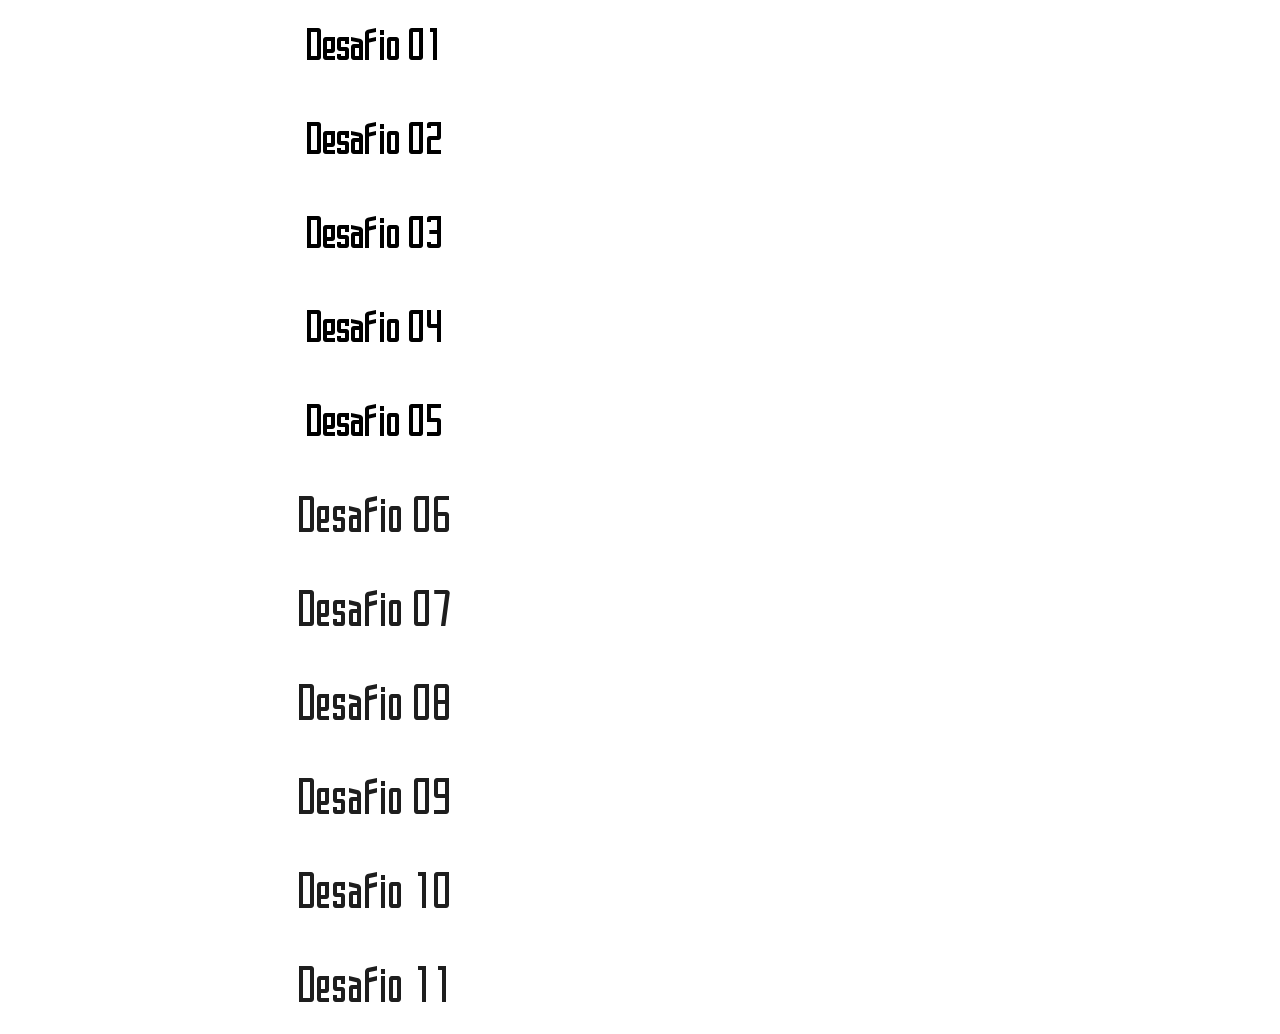
<file: index.html>
<!DOCTYPE html>
<html lang="en">
<head>
    <meta charset="UTF-8">
    <meta http-equiv="X-UA-Compatible" content="IE=edge">
    <meta name="viewport" content="width=device-width, initial-scale=1.0">

    <title>DESAFIOS DEVQUEST</title>

    <link rel="stylesheet" href="src/reset.css">
    <link rel="stylesheet" href="src/style.css">
</head>
<body>
    <main class="container">
        <a href="desafio-01/index.html" class="desafio-01" target="_blank">
            <img src="src/imagens-fonts/desafio-01.png">
        </a>
        <a href="desafio-02/index.html" class="desfio-02" target="_blank">
            <img src="src/imagens-fonts/desafio-02.png">
        </a>
        <a href="desafio-03/index.html" class="desafio-03" target="_blank"> 
            <img src="src/imagens-fonts/desafio-03.png">
        </a>
        <a href="desafio-04/index.html" class="desafio-04" target="_blank">
            <img src="src/imagens-fonts/desafio-04.png">
        </a>
        <a href="desafio-05/index.html" class="desafio-05" target="_blank">
            <img src="src/imagens-fonts/desafio-05.png">
        </a>
        <a href="desafio-06/index.html" class="desafio-06" target="_blank">
            <img src="src/imagens-fonts/desafio-06.png">
        </a>
        <a href="./desafio-07/index.html" class="desafio-07" target="_blank">
            <img src="src/imagens-fonts/desafio-07.png">
        </a>
        <a href="desafio-08/index.html" class="desafio-08" target="_blank">
            <img src="src/imagens-fonts/desafio-08.png">
        </a>
        <a href="desafio-09/index.html" class="desafio-09" target="_blank">
            <img src="src/imagens-fonts/desafio-09.png">
        </a>
        <a href="desafio-10/index.html" class="desafio-10" target="_blank">
            <img src="src/imagens-fonts/desafio-10.png">
        </a>
        <a href="desafio-11/index.html" class="desafio-11" target="_blank">
            <img src="src/imagens-fonts/desafio-11.png">
        </a>
    </main>
</body>
</html>
</file>
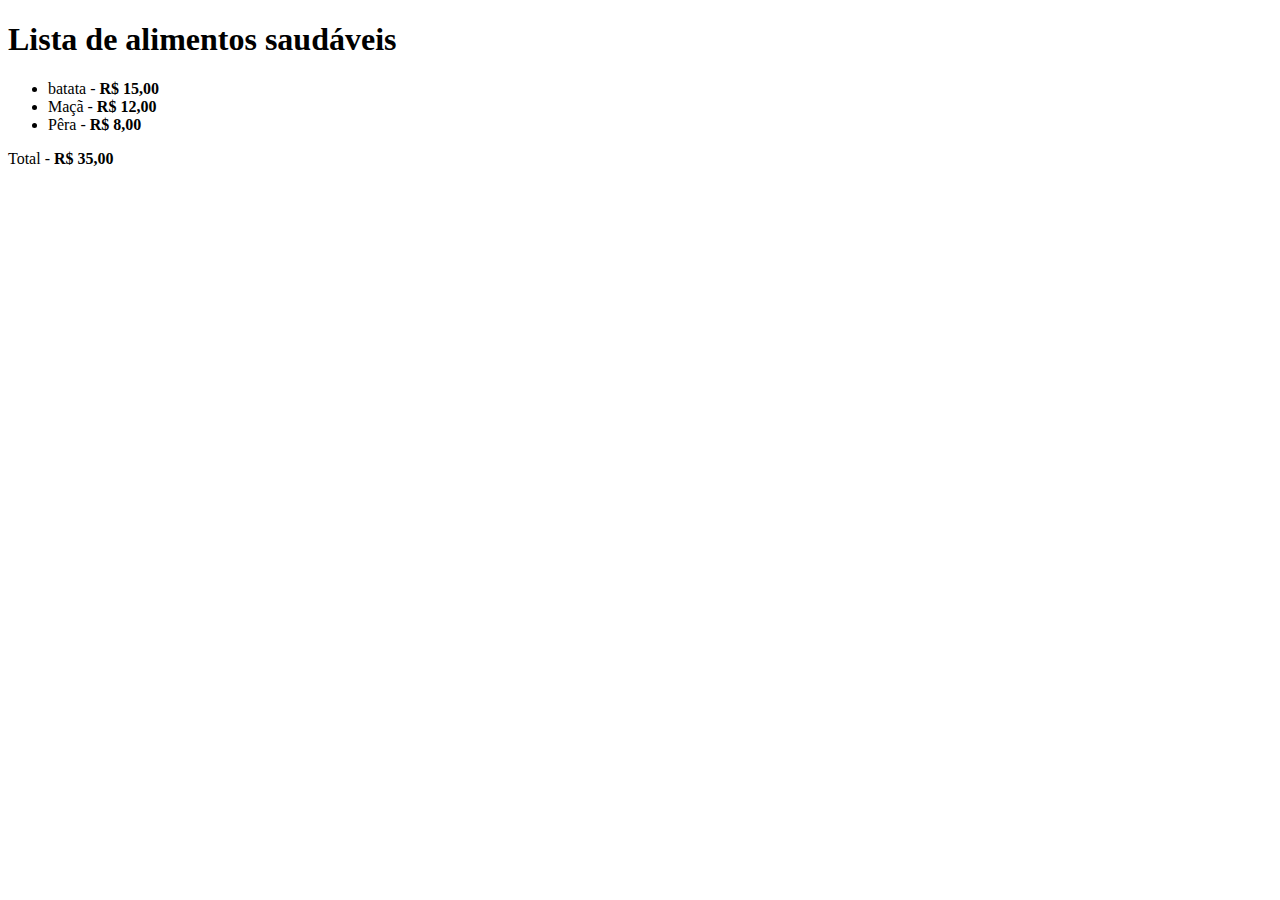
<file: desafio-01/index.html>
<!DOCTYPE html>
<html lang="en">
<head>
    <meta charset="UTF-8">
    <meta http-equiv="X-UA-Compatible" content="IE=edge">
    <meta name="viewport" content="width=, initial-scale=1.0">
    <title>Lista de alimentos saudáveis</title>

</head>
<body>
    <h1>Lista de alimentos saudáveis</h1>
    <div class="lista">
        <ul>
            <li>batata - <strong>R$ 15,00</strong></li>
            <li>Maçã - <strong>R$ 12,00</strong></li>
            <li>Pêra - <strong>R$ 8,00</strong></li>
        </ul>
        <p>Total - <strong>R$ 35,00</strong></p>            
    </div>    
</body>
</html>
</file>
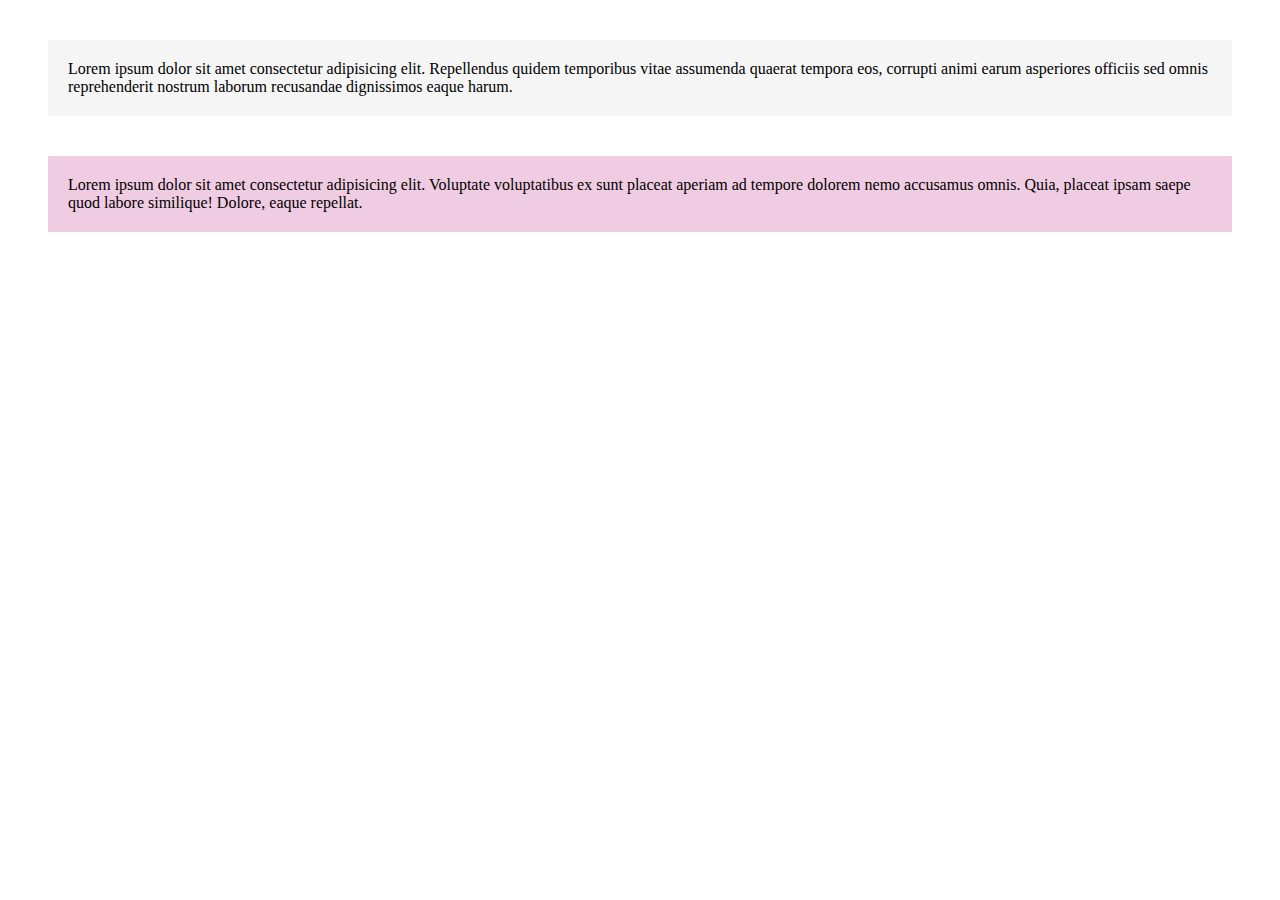
<file: desafio-03/index.html>
<!DOCTYPE html>
<html lang="en">
<head>
    <meta charset="UTF-8">
    <meta http-equiv="X-UA-Compatible" content="IE=edge">
    <meta name="viewport" content="width=, initial-scale=1.0">
    <title>desafio 03</title>

    <link rel="stylesheet" href="style.css">

</head>
<body>
    <p class="texto-01">Lorem ipsum dolor sit amet consectetur adipisicing elit. Repellendus quidem temporibus vitae assumenda quaerat tempora eos, corrupti animi earum asperiores officiis sed omnis reprehenderit nostrum laborum recusandae dignissimos eaque harum.</p>
    <p class="texto-02">Lorem ipsum dolor sit amet consectetur adipisicing elit. Voluptate voluptatibus ex sunt placeat aperiam ad tempore dolorem nemo accusamus omnis. Quia, placeat ipsam saepe quod labore similique! Dolore, eaque repellat.</p>
</body>
</html>
</file>
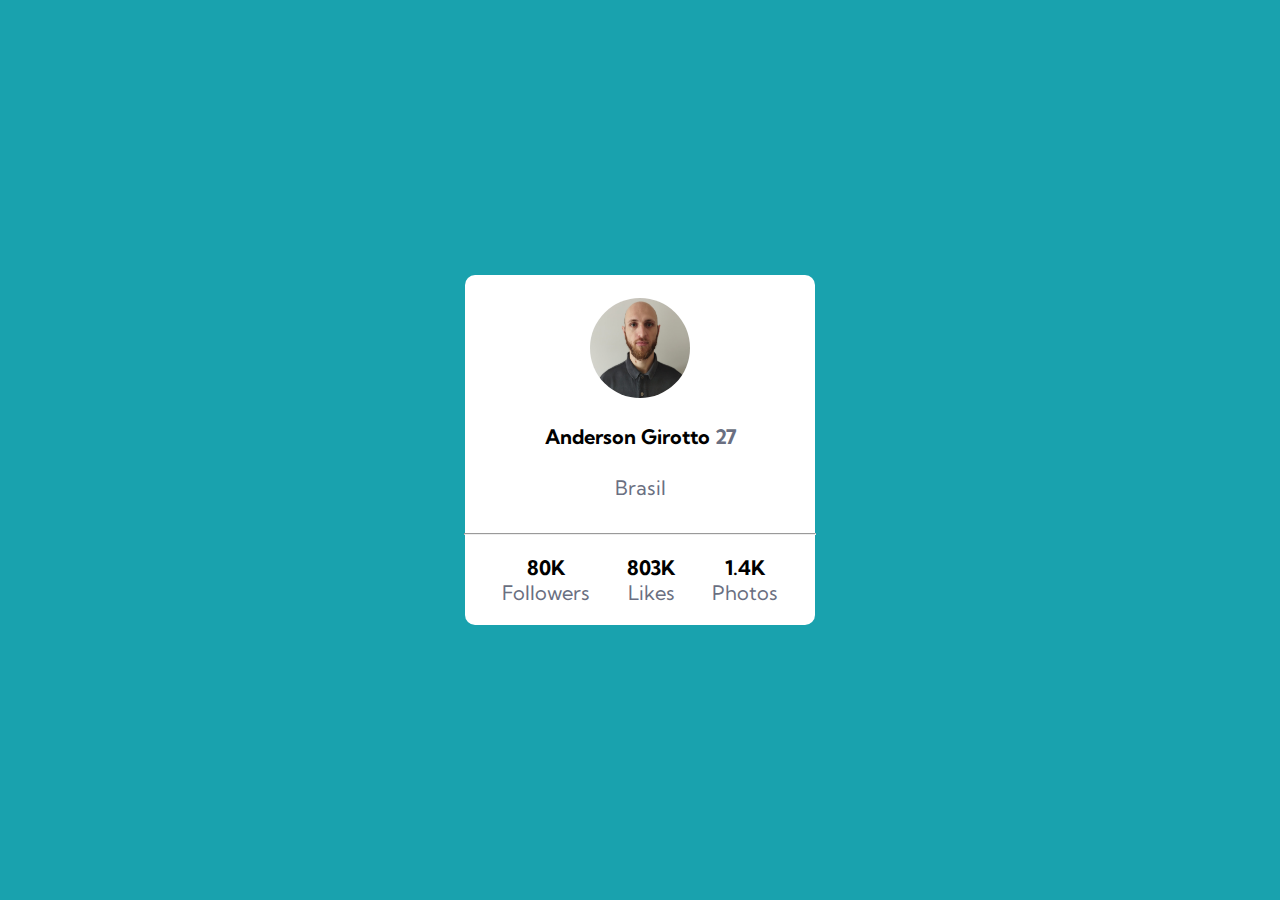
<file: desafio-04/index.html>
<!DOCTYPE html>
<html lang="en">

<head>
    <meta charset="UTF-8">
    <meta http-equiv="X-UA-Compatible" content="IE=edge">
    <meta name="viewport" content="width=device-width, initial-scale=1.0">

    <link rel="preconnect" href="https://fonts.googleapis.com">
    <link rel="preconnect" href="https://fonts.gstatic.com" crossorigin>
    <link href="https://fonts.googleapis.com/css2?family=Kumbh+Sans:wght@400;700&display=swap" rel="stylesheet">

    <link rel="stylesheet" href="reset.css">
    <link rel="stylesheet" href="style.css">

    <title>cartão de perfil</title>
</head>

<body class=container>

    <div class="cartao">

        <div class="informacoes">

            <img class=imagem src="imagem/WhatsApp Image 2023-03-09 at 12.21.35.jpeg" alt="">

            <p>Anderson Girotto <span>27</span> </p>
            
            <span>Brasil</span>

        </div>
        
        <hr>

        <ul>
            <li>
                <p>80K</p>
                <span>Followers</span>
            </li>
            <li>
                <p>803K</p>
                <span>Likes</span>
            </li>
            <li>
                <p>1.4K</p>
                <span>Photos</span>
            </li>
        </ul>
    </div>

</body>

</html>
</file>
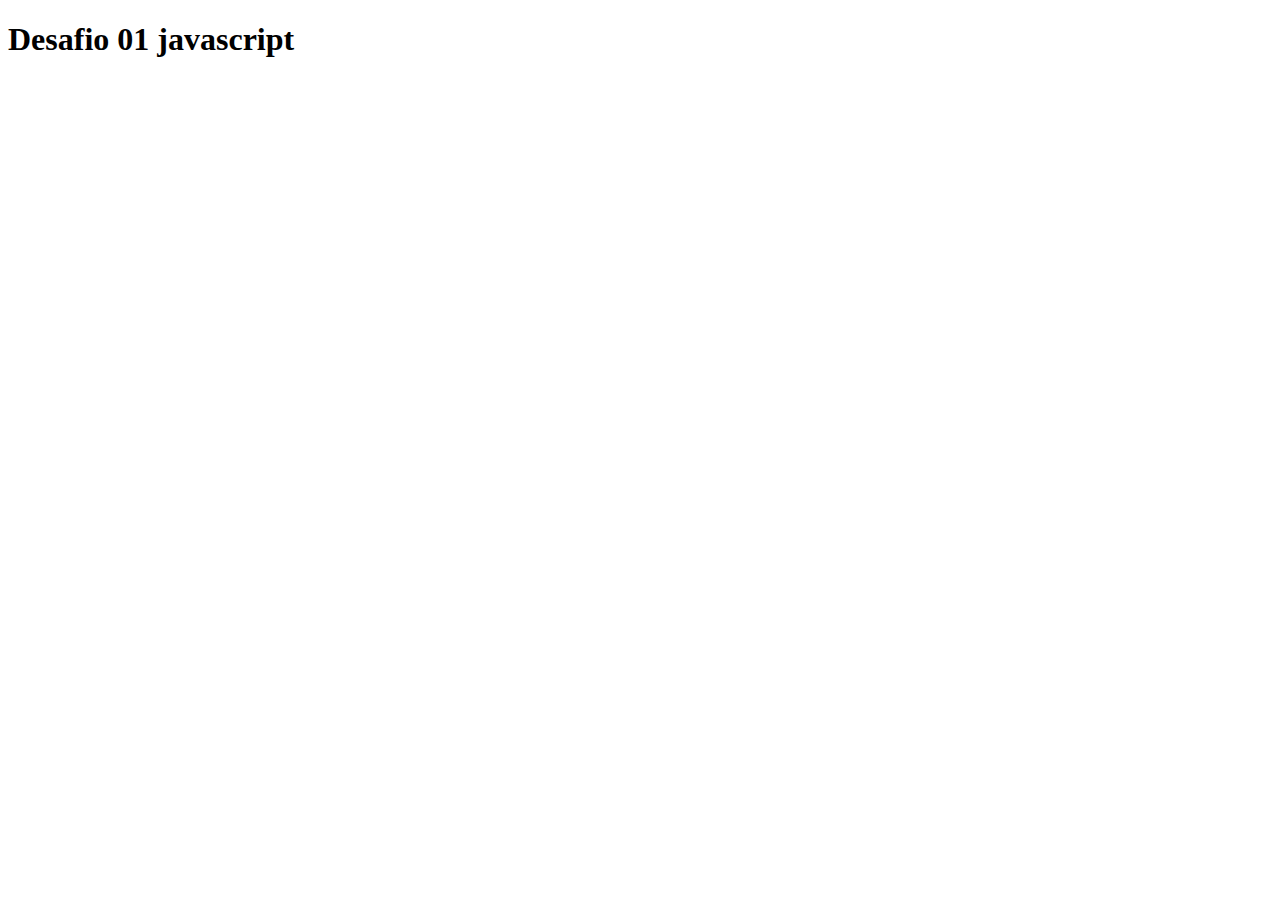
<file: desafio-06/index.html>
<!DOCTYPE html>
<html lang="en">
<head>
    <meta charset="UTF-8">
    <meta http-equiv="X-UA-Compatible" content="IE=edge">
    <meta name="viewport" content="width=device-width, initial-scale=1.0">
    <title>Desafio 01 javascript</title>
</head>
<body>
    <h1>Desafio 01 javascript</h1>

    <script type="text/javascript" src="./index.js"></script>    
</body>
</html>
</file>
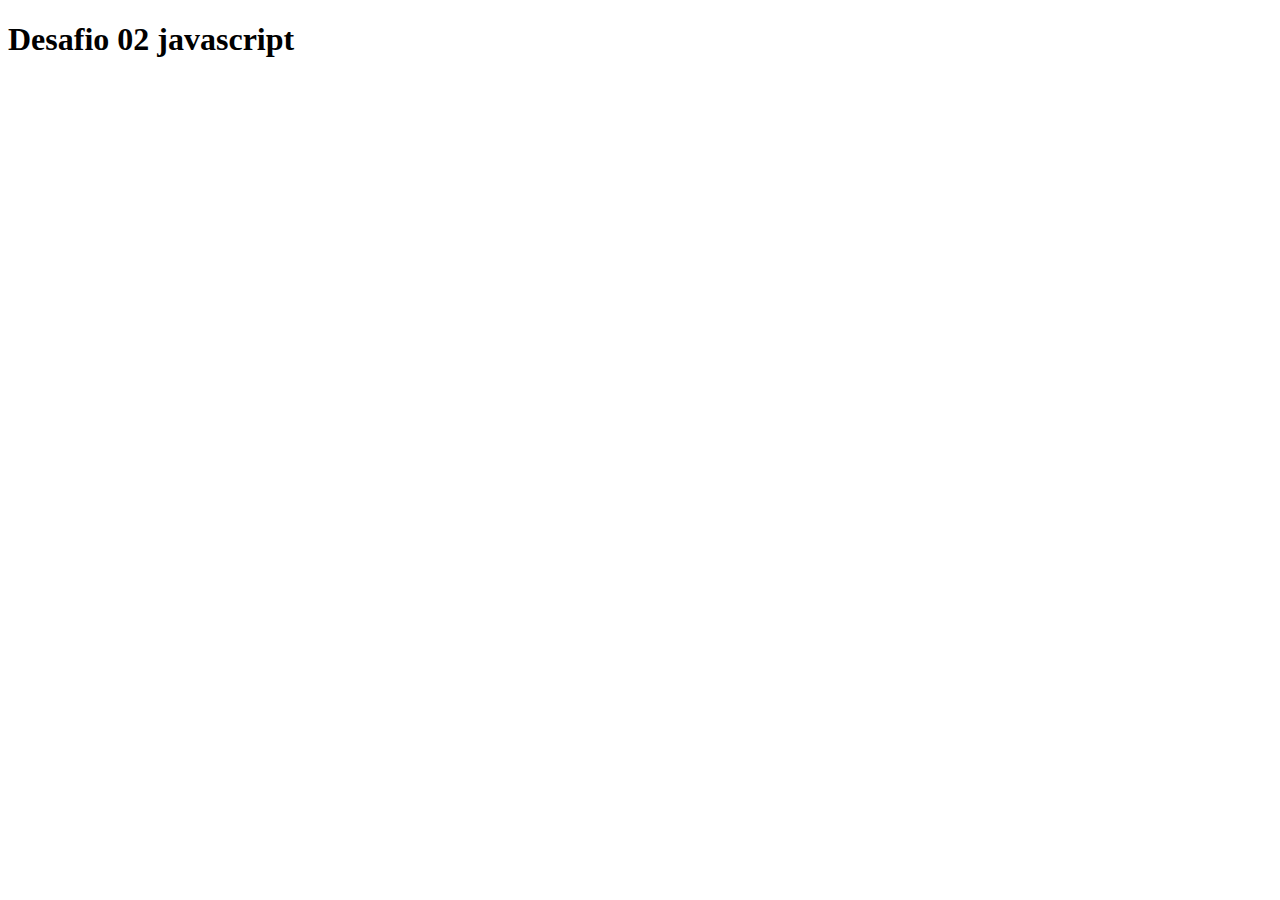
<file: desafio-07/index.html>
<!DOCTYPE html>
<html lang="en">
<head>
    <meta charset="UTF-8">
    <meta http-equiv="X-UA-Compatible" content="IE=edge">
    <meta name="viewport" content="width=device-width, initial-scale=1.0">
    <title>Desafio 02 javascript</title>
</head>
<body>
    <h1>Desafio 02 javascript</h1>

    <script type="text/javascript" src="index.js"></script>
</body>
</html>
</file>
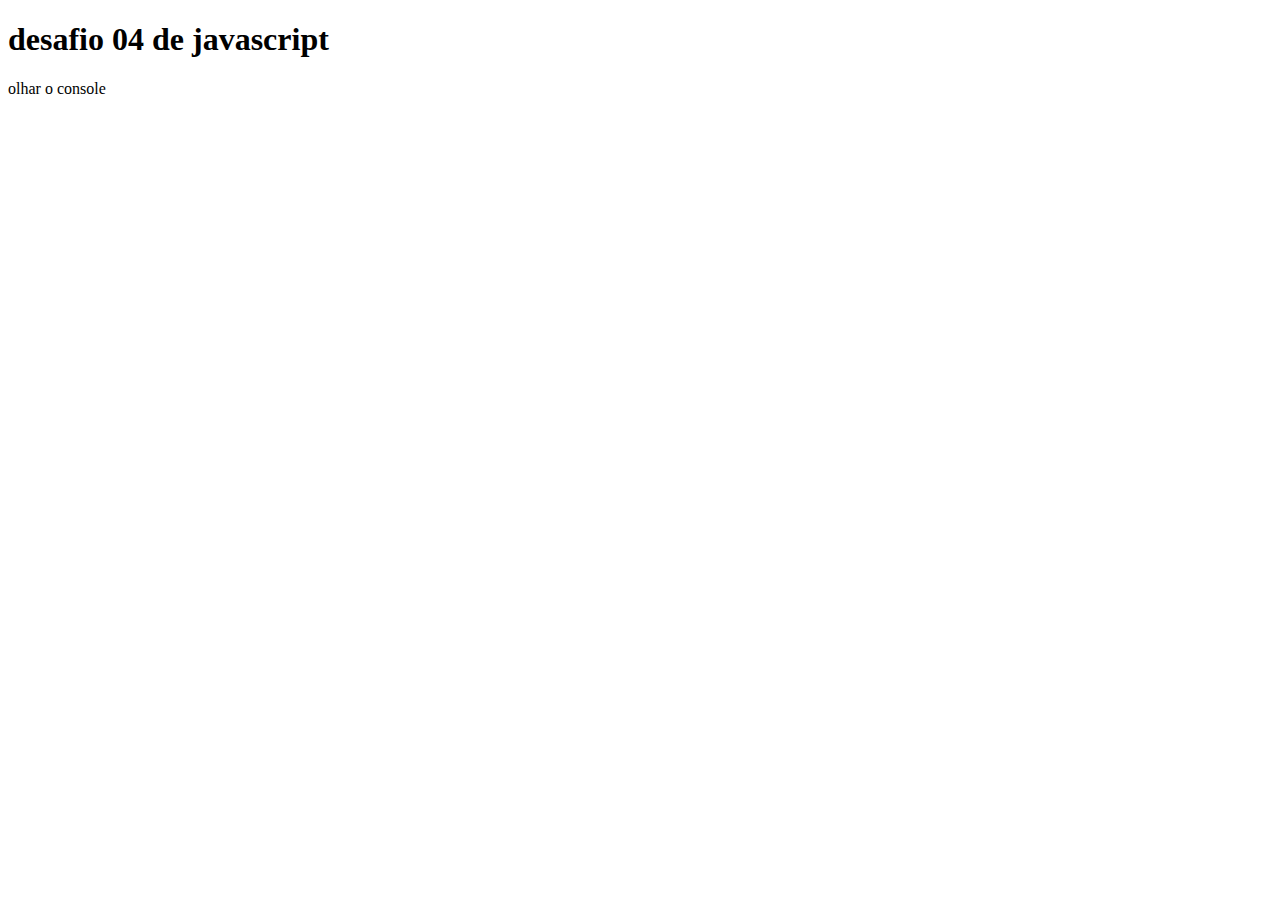
<file: desafio-09/index.html>
<!DOCTYPE html>
<html lang="en">
<head>
    <meta charset="UTF-8">
    <meta http-equiv="X-UA-Compatible" content="IE=edge">
    <meta name="viewport" content="width=device-width, initial-scale=1.0">
    <title>desafio 04 de javascript</title>
</head>
<body>
    <h1>desafio 04 de javascript</h1>

    <p>olhar o console</p>

    <script type="text/javascript" src="index.js"></script>
</body>
</html>
</file>
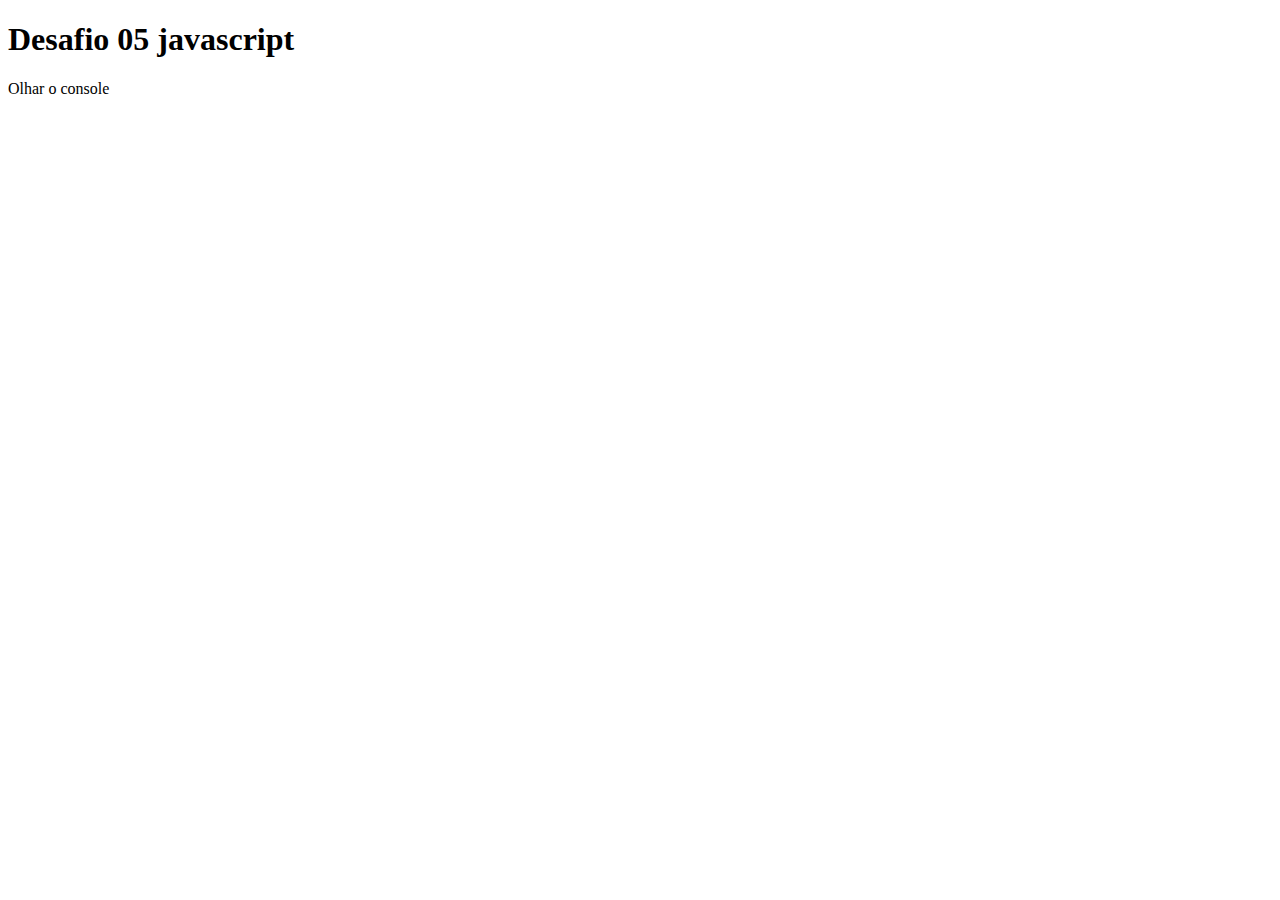
<file: desafio-10/index.html>
<!DOCTYPE html>
<html lang="en">
<head>
    <meta charset="UTF-8">
    <meta http-equiv="X-UA-Compatible" content="IE=edge">
    <meta name="viewport" content="width=device-width, initial-scale=1.0">
    <title>desafio 05 javascript</title>
</head>
<body>
    <h1>Desafio 05 javascript</h1>

    <p>Olhar o console</p>

    <script type="text/javascript" src="index.js"></script>
</body>
</html>
</file>
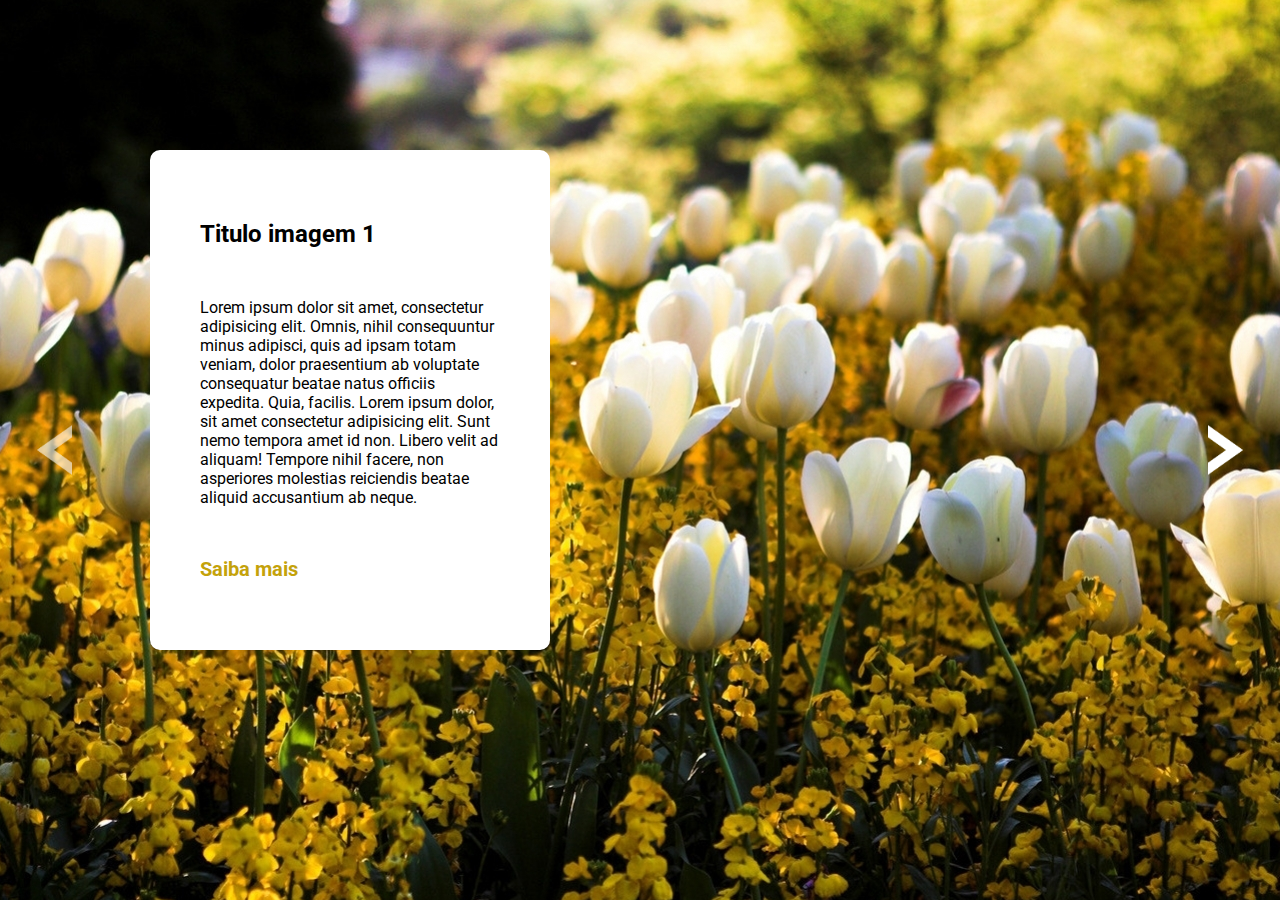
<file: desafio-11/index.html>
<!DOCTYPE html>
<html lang="en">
<head>
    <meta charset="UTF-8">
    <meta http-equiv="X-UA-Compatible" content="IE=edge">
    <meta name="viewport" content="width=device-width, initial-scale=1.0">
    <title>Exercício 05 JS intermediário</title>

    <link rel="stylesheet" href="src/reset.css">
    <link rel="stylesheet" href="src/style.css">

</head>
<body>
    <div class="container">
        <section class="primeira tela mostrar">
            <div class="conteudo">
                <h2>Titulo imagem 1</h2>

                <p>Lorem ipsum dolor sit amet, consectetur adipisicing elit. Omnis, nihil consequuntur minus adipisci, quis ad ipsam totam veniam, dolor praesentium ab voluptate consequatur beatae natus officiis expedita. Quia, facilis.
                    Lorem ipsum dolor, sit amet consectetur adipisicing elit. Sunt nemo tempora amet id non. Libero velit ad aliquam! Tempore nihil facere, non asperiores molestias reiciendis beatae aliquid accusantium ab neque.
                    </p>

                <a class="btn-saiba-mais" href="https://www.google.com/" target="_blank"> Saiba mais</a>
            </div>        
        </section>
        <section class="segunda tela">
            <div class="conteudo">
                <h2>Titulo imagem 2</h2>

                <p>Lorem ipsum dolor sit amet, consectetur adipisicing elit. Omnis, nihil consequuntur minus adipisci, quis ad ipsam totam veniam, dolor praesentium ab voluptate consequatur beatae natus officiis expedita. Quia, facilis.
                Lorem ipsum dolor, sit amet consectetur adipisicing elit. Sunt nemo tempora amet id non. Libero velit ad aliquam! Tempore nihil facere, non asperiores molestias reiciendis beatae aliquid accusantium ab neque.
                </p>

                <a class="btn-saiba-mais" href="https://www.google.com/" target="_blank"> Saiba mais</a>
            </div>
        </section>
        <section class="terceira tela">
            <div class="conteudo">
                <h2>Titulo imagem 3</h2>

                <p>Lorem ipsum dolor sit amet, consectetur adipisicing elit. Omnis, nihil consequuntur minus adipisci, quis ad ipsam totam veniam, dolor praesentium ab voluptate consequatur beatae natus officiis expedita. Quia, facilis.
                    Lorem ipsum dolor, sit amet consectetur adipisicing elit. Sunt nemo tempora amet id non. Libero velit ad aliquam! Tempore nihil facere, non asperiores molestias reiciendis beatae aliquid accusantium ab neque.
                    </p>

                <a class="btn-saiba-mais" href="https://www.google.com/"target="_blank"> Saiba mais</a>
            </div>
        </section>
        <section class="quarta tela">
            <div class="conteudo">
                <h2>Titulo imagem 4</h2>

                <p>Lorem ipsum dolor sit amet, consectetur adipisicing elit. Omnis, nihil consequuntur minus adipisci, quis ad ipsam totam veniam, dolor praesentium ab voluptate consequatur beatae natus officiis expedita. Quia, facilis.
                    Lorem ipsum dolor, sit amet consectetur adipisicing elit. Sunt nemo tempora amet id non. Libero velit ad aliquam! Tempore nihil facere, non asperiores molestias reiciendis beatae aliquid accusantium ab neque.
                    </p>

                <a class="btn-saiba-mais" href="https://www.google.com/" target="_blank"> Saiba mais</a>
            </div>
        </section>

        <a href="#" id="btn-voltar" class="seta voltar opacidade">Voltar</a>
        <a href="#" id="btn-avancar" class="seta avancar">Avançar</a>
    </div>    

    <script type="text/javascript" src="index.js"></script>
</body>
</html>
</file>
<file: src/style.css>
.container {
    width: 100vh;
}
</file>
<file: desafio-03/style.css>
.texto-01 {
    background-color: #f5f5f5;
    margin: 40px;
    padding: 20px;
}

.texto-02 {
    background-color: #f0cce2;
    margin: 40px;
    padding: 20px;
}
</file>
<file: desafio-04/style.css>
.container {
    height: 100vh;   
    background-color:hsl(185, 75%, 39%);
    font-family: "Kumbh Sans";
    display: flex;
    justify-content: center;
    align-items: center;
    font-size: 20px;
}

.cartao {
    display: flex;
    flex-direction: column;
    align-items: center;
    width: 350px;
    height: 350px;
    background-color: #fff;
    border-radius: 10px;
    gap: 20px;
}

.informacoes { 
    height: 100%;   
    display: flex;
    flex-direction: column;     
    align-items: center;   
    justify-content: space-around;                  
}

img {
    margin-top: 10px;
    width: 100px;
    height: 100px;
    border-radius: 100px;
}

hr {
    width: 100%;
}

ul {
    width: 100%;
    padding-bottom: 20px;
    display: flex;
    align-items: center;
    justify-content: space-evenly;
    text-align: center;
}

p {
    font-weight: 700;
}

span {
    color: hsl(227, 10%, 46%);
}
</file>
<file: desafio-11/src/style.css>
@import url('https://fonts.googleapis.com/css2?family=Roboto:wght@300;400;700&display=swap');

.container {
    font-family: 'Roboto', sans-serif;
    display: flex;
    justify-content: center;
    align-items: center;
    min-height: 100vh;
    min-width: 100vw;
}

.container .tela {
    background-size: cover;
    min-height: 100%;
    min-width: 100%;
    padding-top: 150px;
    padding-left: 150px;
    position: absolute;
    display: none;
}

.container .tela.mostrar {
    display: block;
    transition: 0.8s;
}

.container .primeira {
    background: url(./images/flores-brancas.jpeg) center center no-repeat;
}

.container .segunda {
    background: url(./images/floresta-4k.jpg)center center no-repeat;
}

.container .terceira {
    background: url(./images/floresta-do-outono.avif)center center no-repeat;
}

.container .quarta {
    background: url(./images/floresta-rio.jpg)center center no-repeat;
}

.container .tela .conteudo {
    background-color: #fff;
    width: 400px;
    height: 500px;
    border-radius: 10px;
    display: flex;
    justify-content: center;
    flex-direction: column;
    padding: 50px;
}

.container .tela .conteudo p{
    padding-top: 50px;
    padding-bottom: 50px;
}

.container .primeira .conteudo .btn-saiba-mais {
    color: rgb(196, 162, 11);
}

.container .segunda .conteudo .btn-saiba-mais {
    color: rgb(28, 182, 8);
}

.container .terceira .conteudo .btn-saiba-mais {
    color: rgb(156, 62, 7);
}

.container .quarta .conteudo .btn-saiba-mais {
    color: rgb(94, 119, 6);
}

.container .tela .conteudo .btn-saiba-mais {
    font-size: 20px;
    font-weight: bold;
    max-width: 36%;
}

.container .tela .conteudo .btn-saiba-mais:hover {
    transform: scale(1.05);
    transition: 0.2s;
}

.container .seta {
    background: url(./images/seta.png)no-repeat center;
    background-size: contain;
    width: 50px;
    height: 50px;
    position: absolute;
    text-indent: 100%;
    overflow: hidden;
}

.container .seta.opacidade{
    opacity: 0.6;
    cursor: default;
}

.container .seta.avancar {
    right: 30px;
}

.container .seta.voltar {
    left: 30px;
    transform: rotate(180deg);
}
</file>
